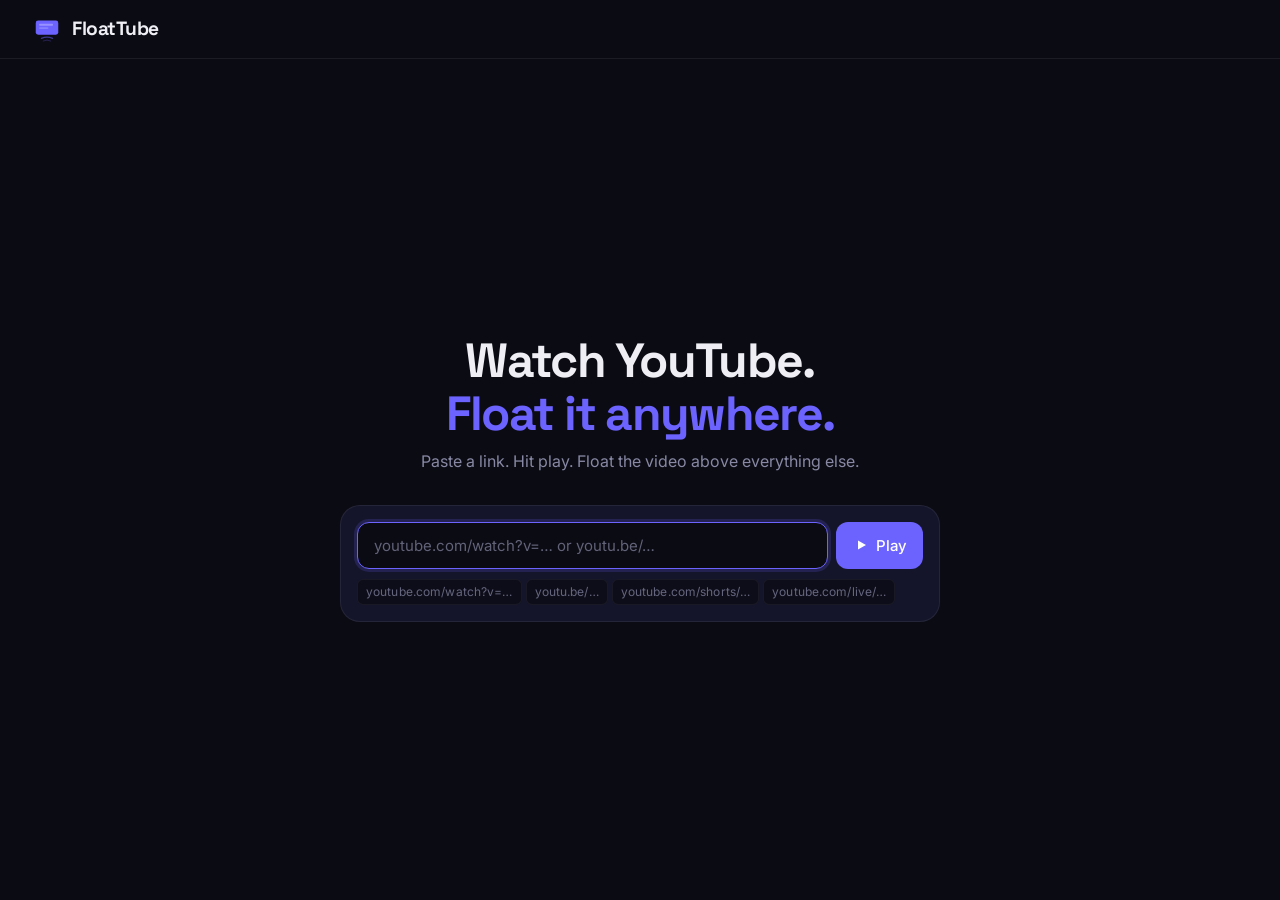
<file: index.html>
<!DOCTYPE html>
<html lang="en">
<head>
  <meta charset="UTF-8">
  <meta name="viewport" content="width=device-width, initial-scale=1">
  <meta name="theme-color" content="#0B0B14">
  <meta name="description" content="Float any YouTube video into an always-on-top mini-player">
  <meta name="apple-mobile-web-app-capable" content="yes">
  <meta name="apple-mobile-web-app-status-bar-style" content="black-translucent">
  <meta name="apple-mobile-web-app-title" content="FloatTube">
  <link rel="manifest" href="/manifest.json">
  <link rel="icon" href="/icons/favicon.svg" type="image/svg+xml">
  <link rel="apple-touch-icon" href="/icons/icon.svg">
  <link rel="preconnect" href="https://fonts.googleapis.com">
  <link rel="preconnect" href="https://fonts.gstatic.com" crossorigin>
  <link href="https://fonts.googleapis.com/css2?family=Inter:wght@400;500&family=Space+Grotesk:wght@600;700&display=swap" rel="stylesheet">
  <link rel="stylesheet" href="/css/styles.css">
  <title>FloatTube</title>
</head>
<body data-state="idle">

  <!-- ── Top bar ──────────────────────────────────────────── -->
  <header class="top-bar">
    <div class="logo" aria-hidden="true">
      <svg viewBox="0 0 64 64" fill="none" xmlns="http://www.w3.org/2000/svg">
        <rect x="8" y="14" width="48" height="30" rx="5" ry="5" fill="#6C63FF"/>
        <rect x="15" y="21" width="30" height="4" rx="2" fill="#B0ACFF" opacity="0.65"/>
        <rect x="15" y="28" width="20" height="4" rx="2" fill="#B0ACFF" opacity="0.42"/>
        <path d="M 20 52 Q 32 46.5 44 52" stroke="#6C63FF" stroke-width="2.5" stroke-linecap="round" opacity="0.52" fill="none"/>
        <path d="M 24 57.5 Q 32 53.5 40 57.5" stroke="#6C63FF" stroke-width="2" stroke-linecap="round" opacity="0.28" fill="none"/>
      </svg>
    </div>
    <span class="logo-wordmark">FloatTube</span>
    <div class="top-bar-spacer"></div>
    <div class="pip-badge" aria-live="polite">
      <span class="pip-badge__dot"></span>
      Floating
    </div>
  </header>

  <!-- ── Main ─────────────────────────────────────────────── -->
  <main class="main">

    <!-- Input section -->
    <section class="input-section" id="input-section" aria-label="Paste a YouTube URL">
      <div class="input-hero">
        <h1 class="input-hero__title">Watch YouTube.<br><span>Float it anywhere.</span></h1>
        <p class="input-hero__sub">Paste a link. Hit play. Float the video above everything else.</p>
      </div>

      <div class="input-card">
        <div class="input-row">
          <input
            type="url"
            id="url-input"
            class="url-input"
            placeholder="youtube.com/watch?v=… or youtu.be/…"
            autocomplete="off"
            autocorrect="off"
            spellcheck="false"
            aria-label="YouTube URL"
            aria-describedby="url-error"
          >
          <button class="btn btn--ghost btn--icon" id="clear-btn" aria-label="Clear input" hidden>
            <svg width="16" height="16" viewBox="0 0 16 16" fill="none" stroke="currentColor" stroke-width="1.75" stroke-linecap="round" aria-hidden="true">
              <path d="M3 3l10 10M13 3L3 13"/>
            </svg>
          </button>
          <button class="btn btn--primary" id="play-btn" aria-label="Play video">
            <svg width="18" height="18" viewBox="0 0 18 18" fill="currentColor" aria-hidden="true">
              <path d="M6 4.5l8 4.5-8 4.5V4.5z"/>
            </svg>
            Play
          </button>
        </div>
        <p class="url-error" id="url-error" role="alert" aria-live="assertive" hidden></p>
        <div class="input-hints" aria-hidden="true">
          <span class="input-hint">youtube.com/watch?v=…</span>
          <span class="input-hint">youtu.be/…</span>
          <span class="input-hint">youtube.com/shorts/…</span>
          <span class="input-hint">youtube.com/live/…</span>
        </div>
      </div>
    </section>

    <!-- Player section -->
    <section class="player-section" id="player-section" aria-label="Video player" hidden>
      <div class="player-wrapper" id="player-wrapper">
        <div id="yt-player"></div>
      </div>
      <div class="player-controls">
        <button class="btn btn--ghost btn--sm" id="back-btn" aria-label="Back to input">
          <svg width="15" height="15" viewBox="0 0 15 15" fill="none" stroke="currentColor" stroke-width="1.75" stroke-linecap="round" stroke-linejoin="round" aria-hidden="true">
            <path d="M9 3L4.5 7.5 9 12"/>
          </svg>
          Back
        </button>
        <div class="player-controls-spacer"></div>
        <span class="video-title" id="video-title" aria-hidden="true"></span>
        <button class="btn btn--float" id="float-btn" aria-label="Float video in always-on-top window">
          <svg width="16" height="16" viewBox="0 0 16 16" fill="none" stroke="currentColor" stroke-width="1.6" stroke-linecap="round" stroke-linejoin="round" aria-hidden="true">
            <rect x="1.5" y="3" width="13" height="8.5" rx="1.5"/>
            <path d="M8 13.5V15.5"/>
            <path d="M6 14.5L8 12.5L10 14.5"/>
          </svg>
          Float
        </button>
      </div>
    </section>

    <!-- Floating state notice -->
    <section class="floating-notice" id="floating-notice" aria-live="polite" hidden>
      <div class="floating-notice__icon" aria-hidden="true">
        <svg viewBox="0 0 72 72" fill="none" xmlns="http://www.w3.org/2000/svg">
          <rect x="8" y="16" width="56" height="34" rx="6" stroke="currentColor" stroke-width="2.5"/>
          <rect x="16" y="23" width="35" height="5" rx="2.5" fill="currentColor" opacity="0.45"/>
          <rect x="16" y="31" width="22" height="5" rx="2.5" fill="currentColor" opacity="0.3"/>
          <path d="M 20 60 Q 36 54 52 60" stroke="currentColor" stroke-width="2.5" stroke-linecap="round" opacity="0.6"/>
          <path d="M 25 66 Q 36 61 47 66" stroke="currentColor" stroke-width="2" stroke-linecap="round" opacity="0.35"/>
        </svg>
      </div>
      <h2 class="floating-notice__title">Video is floating</h2>
      <p class="floating-notice__sub">Your video is playing in an always-on-top window. You can drag and resize it anywhere on your screen.</p>
      <div class="floating-notice__actions">
        <button class="btn btn--primary" id="restore-btn">
          <svg width="15" height="15" viewBox="0 0 15 15" fill="none" stroke="currentColor" stroke-width="1.6" stroke-linecap="round" stroke-linejoin="round" aria-hidden="true">
            <rect x="1.5" y="1.5" width="12" height="12" rx="1.5"/>
            <path d="M7.5 4.5V10.5M4.5 7.5H10.5"/>
          </svg>
          Restore to page
        </button>
        <button class="btn btn--ghost" id="new-video-btn">
          New video
        </button>
      </div>
    </section>

  </main>

  <!-- ── PWA install toast ──────────────────────────────────── -->
  <div class="install-toast" id="install-toast" hidden role="status">
    <span class="install-toast__text">Add FloatTube to your home screen</span>
    <button class="btn btn--primary btn--sm" id="install-btn">Install</button>
    <button class="btn btn--ghost btn--sm btn--icon" id="dismiss-install-btn" aria-label="Dismiss install prompt">
      <svg width="13" height="13" viewBox="0 0 13 13" fill="none" stroke="currentColor" stroke-width="1.75" stroke-linecap="round" aria-hidden="true">
        <path d="M1 1l11 11M12 1L1 12"/>
      </svg>
    </button>
  </div>

  <script type="module" src="/js/app.js"></script>
</body>
</html>
</file>
<file: css/styles.css>
/* ── Design tokens ─────────────────────────────────────────── */
:root {
  --color-base:      #0B0B14;
  --color-surface:   #14142A;
  --color-surface-2: #1E1E38;
  --color-accent:    #6C63FF;
  --color-accent-dim: rgba(108, 99, 255, 0.18);
  --color-cta:       #00D9FF;
  --color-cta-dim:   rgba(0, 217, 255, 0.14);
  --color-text:      #EEEEF4;
  --color-muted:     #8888A4;
  --color-error:     #FF4D6D;
  --color-border:    rgba(255, 255, 255, 0.07);

  --font-display: 'Space Grotesk', system-ui, sans-serif;
  --font-body:    'Inter', system-ui, sans-serif;

  --radius-sm: 6px;
  --radius-md: 12px;
  --radius-lg: 20px;

  --space-xs: 4px;
  --space-sm: 8px;
  --space-md: 16px;
  --space-lg: 32px;
  --space-xl: 64px;

  --player-max-width: 940px;

  --z-overlay: 9000;
  --z-toast:   9100;
}

/* ── Reset ─────────────────────────────────────────────────── */
*, *::before, *::after {
  box-sizing: border-box;
  margin: 0;
  padding: 0;
}

html {
  height: 100%;
  scroll-behavior: smooth;
}

body {
  min-height: 100%;
  background: var(--color-base);
  color: var(--color-text);
  font-family: var(--font-body);
  font-size: 16px;
  line-height: 1.5;
  -webkit-font-smoothing: antialiased;
  -moz-osx-font-smoothing: grayscale;
}

button {
  font-family: inherit;
  cursor: pointer;
}

input {
  font-family: inherit;
}

:focus-visible {
  outline: 2px solid var(--color-accent);
  outline-offset: 3px;
  border-radius: var(--radius-sm);
}

/* ── Top bar ───────────────────────────────────────────────── */
.top-bar {
  display: flex;
  align-items: center;
  gap: 10px;
  padding: 14px var(--space-lg);
  border-bottom: 1px solid var(--color-border);
  position: sticky;
  top: 0;
  background: var(--color-base);
  z-index: 10;
  backdrop-filter: blur(8px);
}

.logo {
  display: flex;
  align-items: center;
  flex-shrink: 0;
}

.logo svg {
  width: 30px;
  height: 30px;
}

.logo-wordmark {
  font-family: var(--font-display);
  font-weight: 700;
  font-size: 1.2rem;
  letter-spacing: -0.025em;
  color: var(--color-text);
  line-height: 1;
}

.top-bar-spacer {
  flex: 1;
}

.pip-badge {
  display: none;
  align-items: center;
  gap: 6px;
  font-size: 0.8125rem;
  font-weight: 500;
  color: var(--color-cta);
  background: var(--color-cta-dim);
  border: 1px solid rgba(0, 217, 255, 0.22);
  padding: 5px 10px;
  border-radius: var(--radius-lg);
  letter-spacing: 0.01em;
}

body[data-state="floating"] .pip-badge {
  display: flex;
}

.pip-badge__dot {
  width: 6px;
  height: 6px;
  border-radius: 50%;
  background: var(--color-cta);
  animation: pulse-dot 1.8s ease-in-out infinite;
}

@keyframes pulse-dot {
  0%, 100% { opacity: 1; }
  50%       { opacity: 0.35; }
}

/* ── Main layout ───────────────────────────────────────────── */
.main {
  display: flex;
  flex-direction: column;
  align-items: center;
  justify-content: center;
  min-height: calc(100dvh - 61px);
  padding: var(--space-lg);
  gap: var(--space-lg);
}

/* ── State-driven section visibility ───────────────────────── */
.input-section,
.player-section,
.floating-notice {
  display: none;
  width: 100%;
}

body[data-state="idle"]    .input-section,
body[data-state="error"]   .input-section   { display: flex; }

body[data-state="loading"] .player-section,
body[data-state="playing"] .player-section  { display: flex; }

body[data-state="floating"] .floating-notice { display: flex; }

/* ── Input section ─────────────────────────────────────────── */
.input-section {
  flex-direction: column;
  align-items: center;
  max-width: 600px;
  margin: 0 auto;
  gap: var(--space-lg);
}

.input-hero {
  text-align: center;
  display: flex;
  flex-direction: column;
  gap: var(--space-sm);
}

.input-hero__title {
  font-family: var(--font-display);
  font-weight: 700;
  font-size: clamp(2rem, 5vw, 3rem);
  letter-spacing: -0.035em;
  line-height: 1.1;
  color: var(--color-text);
}

.input-hero__title span {
  color: var(--color-accent);
}

.input-hero__sub {
  font-size: 1rem;
  color: var(--color-muted);
  font-weight: 400;
  letter-spacing: 0;
}

.input-card {
  width: 100%;
  background: var(--color-surface);
  border: 1px solid var(--color-border);
  border-radius: var(--radius-lg);
  padding: var(--space-md);
  display: flex;
  flex-direction: column;
  gap: var(--space-sm);
}

.input-row {
  display: flex;
  gap: var(--space-sm);
  align-items: stretch;
}

.url-input {
  flex: 1;
  background: var(--color-base);
  border: 1px solid var(--color-border);
  border-radius: var(--radius-md);
  color: var(--color-text);
  font-size: 0.9375rem;
  padding: 13px var(--space-md);
  transition: border-color 0.15s ease, box-shadow 0.15s ease;
  min-width: 0;
}

.url-input::placeholder {
  color: var(--color-muted);
  opacity: 0.7;
}

.url-input:focus {
  border-color: var(--color-accent);
  box-shadow: 0 0 0 3px var(--color-accent-dim);
  outline: none;
}

.url-error {
  font-size: 0.875rem;
  color: var(--color-error);
  padding: 2px var(--space-xs);
  display: flex;
  align-items: center;
  gap: var(--space-xs);
  min-height: 20px;
}

.input-hints {
  display: flex;
  flex-wrap: wrap;
  gap: var(--space-xs);
  padding-top: 2px;
}

.input-hint {
  font-size: 0.75rem;
  color: var(--color-muted);
  background: var(--color-base);
  border: 1px solid var(--color-border);
  border-radius: var(--radius-sm);
  padding: 3px 8px;
  letter-spacing: 0.01em;
  opacity: 0.7;
}

/* ── Button system ─────────────────────────────────────────── */
.btn {
  display: inline-flex;
  align-items: center;
  justify-content: center;
  gap: 6px;
  border: none;
  border-radius: var(--radius-md);
  font-weight: 500;
  font-size: 0.9375rem;
  cursor: pointer;
  padding: 13px var(--space-md);
  transition: opacity 0.14s ease, transform 0.1s ease, background 0.14s ease;
  white-space: nowrap;
  user-select: none;
  flex-shrink: 0;
  line-height: 1;
}

.btn:active { transform: scale(0.96); }

.btn:disabled {
  opacity: 0.38;
  cursor: not-allowed;
  transform: none;
}

.btn--primary {
  background: var(--color-accent);
  color: #fff;
}
.btn--primary:hover:not(:disabled) { opacity: 0.86; }

.btn--float {
  background: var(--color-cta);
  color: var(--color-base);
  font-weight: 600;
  letter-spacing: 0.01em;
}
.btn--float:hover:not(:disabled) { opacity: 0.88; }

.btn--ghost {
  background: transparent;
  color: var(--color-muted);
  border: 1px solid var(--color-border);
}
.btn--ghost:hover:not(:disabled) {
  color: var(--color-text);
  border-color: rgba(255, 255, 255, 0.18);
  background: rgba(255, 255, 255, 0.04);
}

.btn--sm {
  padding: 8px var(--space-sm);
  font-size: 0.875rem;
  border-radius: var(--radius-sm);
}

.btn--icon {
  padding: 13px;
  aspect-ratio: 1;
}

.btn--icon.btn--sm {
  padding: 8px;
}

/* ── Player section ────────────────────────────────────────── */
.player-section {
  flex-direction: column;
  align-items: center;
  max-width: var(--player-max-width);
  margin: 0 auto;
  gap: var(--space-md);
}

.player-wrapper {
  width: 100%;
  aspect-ratio: 16 / 9;
  background: #000;
  border-radius: var(--radius-md);
  overflow: hidden;
  position: relative;
}

.player-wrapper iframe,
#yt-player {
  width: 100% !important;
  height: 100% !important;
  border: none;
  display: block;
  position: absolute;
  inset: 0;
}

/* Shimmer while loading */
body[data-state="loading"] .player-wrapper::after {
  content: '';
  position: absolute;
  inset: 0;
  background: linear-gradient(
    90deg,
    transparent 0%,
    rgba(108, 99, 255, 0.07) 50%,
    transparent 100%
  );
  background-size: 200% 100%;
  animation: shimmer 1.6s ease infinite;
  z-index: 1;
  pointer-events: none;
}

@keyframes shimmer {
  0%   { background-position: -200% 0; }
  100% { background-position:  200% 0; }
}

.player-controls {
  display: flex;
  gap: var(--space-sm);
  align-items: center;
  width: 100%;
}

.player-controls-spacer {
  flex: 1;
}

.video-title {
  font-size: 0.875rem;
  color: var(--color-muted);
  font-weight: 400;
  white-space: nowrap;
  overflow: hidden;
  text-overflow: ellipsis;
  max-width: 260px;
}

/* ── Floating state notice ─────────────────────────────────── */
.floating-notice {
  flex-direction: column;
  align-items: center;
  justify-content: center;
  text-align: center;
  gap: var(--space-md);
  padding: var(--space-xl) var(--space-lg);
  max-width: 420px;
  margin: 0 auto;
}

.floating-notice__icon {
  width: 72px;
  height: 72px;
  display: flex;
  align-items: center;
  justify-content: center;
}

.floating-notice__icon svg {
  width: 100%;
  height: 100%;
  color: var(--color-accent);
  opacity: 0.45;
  animation: float-bob 2.8s ease-in-out infinite;
}

@keyframes float-bob {
  0%, 100% { transform: translateY(0px); opacity: 0.45; }
  50%       { transform: translateY(-9px); opacity: 0.6; }
}

.floating-notice__title {
  font-family: var(--font-display);
  font-weight: 600;
  font-size: 1.25rem;
  letter-spacing: -0.02em;
  color: var(--color-text);
}

.floating-notice__sub {
  font-size: 0.9375rem;
  color: var(--color-muted);
  line-height: 1.6;
}

.floating-notice__actions {
  display: flex;
  gap: var(--space-sm);
  flex-wrap: wrap;
  justify-content: center;
}

/* ── CSS fallback overlay ──────────────────────────────────── */
.pip-overlay {
  position: fixed;
  z-index: var(--z-overlay);
  top: 20px;
  right: 20px;
  width: 400px;
  height: 258px;
  min-width: 240px;
  min-height: 160px;
  background: #000;
  border-radius: var(--radius-md);
  border: 1px solid rgba(108, 99, 255, 0.3);
  overflow: hidden;
  resize: both;
  box-shadow: 0 8px 48px rgba(0, 0, 0, 0.72), 0 0 0 1px var(--color-border);
}

.pip-overlay__header {
  position: absolute;
  top: 0;
  left: 0;
  right: 0;
  height: 34px;
  display: flex;
  align-items: center;
  justify-content: space-between;
  padding: 0 var(--space-sm);
  background: rgba(11, 11, 20, 0.88);
  backdrop-filter: blur(8px);
  z-index: 1;
  cursor: move;
  user-select: none;
  border-bottom: 1px solid var(--color-border);
  gap: var(--space-xs);
}

.pip-overlay__label {
  font-size: 0.75rem;
  color: var(--color-muted);
  font-weight: 500;
  letter-spacing: 0.04em;
  text-transform: uppercase;
  display: flex;
  align-items: center;
  gap: 5px;
}

.pip-overlay__label-dot {
  width: 5px;
  height: 5px;
  border-radius: 50%;
  background: var(--color-cta);
}

.pip-overlay__close {
  background: transparent;
  border: none;
  color: var(--color-muted);
  cursor: pointer;
  padding: 4px;
  border-radius: var(--radius-sm);
  display: flex;
  align-items: center;
  justify-content: center;
  transition: color 0.12s ease, background 0.12s ease;
  line-height: 0;
}

.pip-overlay__close:hover {
  color: var(--color-text);
  background: rgba(255, 255, 255, 0.08);
}

.pip-overlay .player-wrapper {
  position: absolute;
  top: 34px;
  left: 0;
  right: 0;
  bottom: 0;
  width: 100%;
  height: calc(100% - 34px);
  aspect-ratio: unset;
  border-radius: 0;
}

/* ── Install toast ─────────────────────────────────────────── */
.install-toast {
  position: fixed;
  bottom: var(--space-md);
  left: 50%;
  transform: translateX(-50%);
  background: var(--color-surface-2);
  border: 1px solid var(--color-border);
  border-radius: var(--radius-lg);
  padding: 10px 10px 10px var(--space-md);
  display: flex;
  align-items: center;
  gap: var(--space-sm);
  z-index: var(--z-toast);
  font-size: 0.9375rem;
  box-shadow: 0 4px 32px rgba(0, 0, 0, 0.55);
  white-space: nowrap;
}

.install-toast[hidden] { display: none; }

.install-toast__text {
  color: var(--color-muted);
  font-size: 0.875rem;
}

/* ── Responsive ────────────────────────────────────────────── */
@media (max-width: 640px) {
  .top-bar {
    padding: 12px var(--space-md);
  }

  .main {
    padding: var(--space-md);
    justify-content: flex-start;
    padding-top: var(--space-lg);
  }

  .input-hero__title {
    font-size: 1.75rem;
  }

  .player-controls {
    flex-wrap: wrap;
  }

  .video-title {
    display: none;
  }

  .pip-overlay {
    width: 280px;
    height: 191px;
    top: auto;
    bottom: 16px;
    right: 12px;
  }

  .install-toast {
    width: calc(100% - var(--space-lg));
    justify-content: space-between;
  }

  .btn--float {
    flex: 1;
    justify-content: center;
  }
}

/* ── Utility ───────────────────────────────────────────────── */
[hidden] { display: none !important; }
</file>
